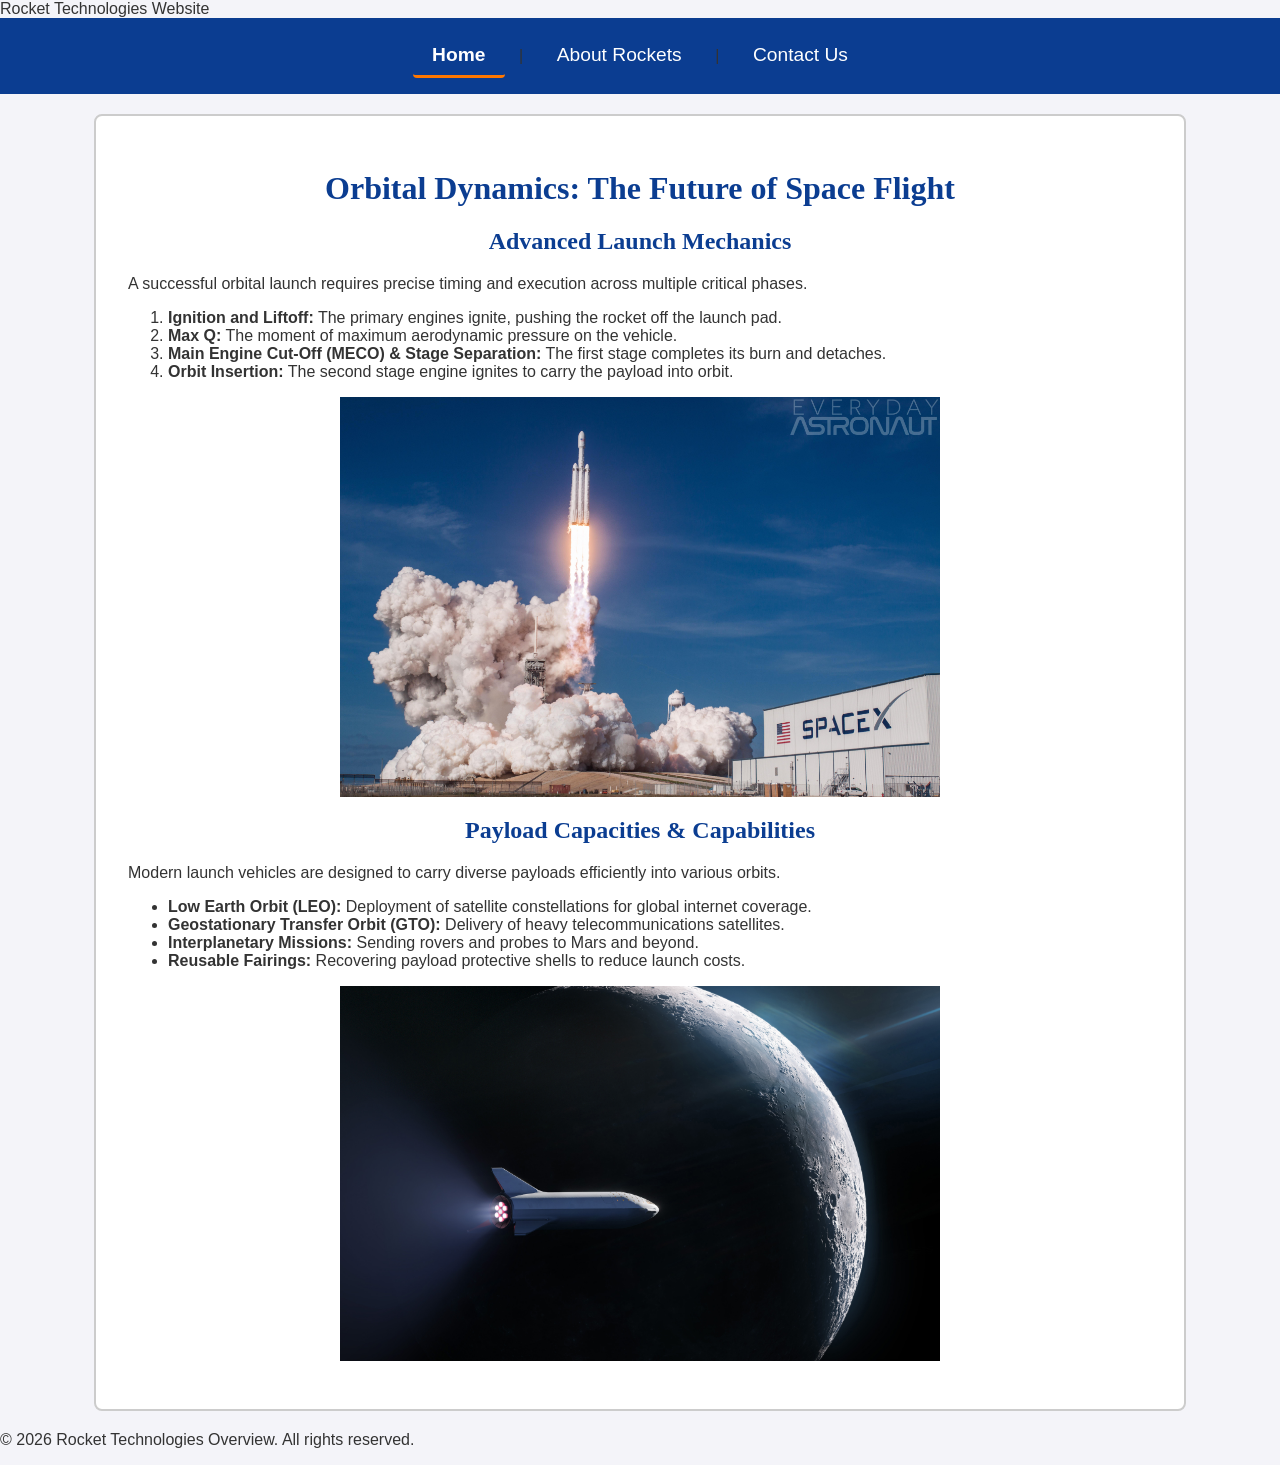
<file: index.html>
<!DOCTYPE html>
<html lang="en">

<head>
    <meta charset="UTF-8">
    <meta name="viewport" content="width=device-width, initial-scale=1.0">
    <title>Next-Generation Rocket Technologies</title>
    <link rel="stylesheet" href="css/style.css">
</head>

<body>

    <header>
        <div>Rocket Technologies Website</div>
    </header>
    <!--<nav>
        <a href="index.html">Home</a> |
        <a href="about.html">About Rockets</a> |
        <a href="contact.html">Contact Us</a>
    </nav>-->
    <nav>
        <a href="index.html" class="active">Home</a> |
        <a href="about.html">About Rockets</a> |
        <a href="contact.html">Contact Us</a>
    </nav>

    <main>
        <h1>Orbital Dynamics: The Future of Space Flight</h1>

        <h2>Advanced Launch Mechanics</h2>
        <p>A successful orbital launch requires precise timing and execution across multiple critical phases.</p>
        <ol>
            <li><strong>Ignition and Liftoff:</strong> The primary engines ignite, pushing the rocket off the launch
                pad.</li>
            <li><strong>Max Q:</strong> The moment of maximum aerodynamic pressure on the vehicle.</li>
            <li><strong>Main Engine Cut-Off (MECO) & Stage Separation:</strong> The first stage completes its burn and
                detaches.</li>
            <li><strong>Orbit Insertion:</strong> The second stage engine ignites to carry the payload into orbit.</li>
        </ol>

        <img src="images/rocket-launch.jpg" alt="A heavy-lift launch vehicle ascending into the sky during liftoff"
            width="600">

        <h2>Payload Capacities & Capabilities</h2>
        <p>Modern launch vehicles are designed to carry diverse payloads efficiently into various orbits.</p>
        <ul>
            <li><strong>Low Earth Orbit (LEO):</strong> Deployment of satellite constellations for global internet
                coverage.</li>
            <li><strong>Geostationary Transfer Orbit (GTO):</strong> Delivery of heavy telecommunications satellites.
            </li>
            <li><strong>Interplanetary Missions:</strong> Sending rovers and probes to Mars and beyond.</li>
            <li><strong>Reusable Fairings:</strong> Recovering payload protective shells to reduce launch costs.</li>
        </ul>

        <img src="images/payload.jpg" alt="A satellite payload encapsulated inside a rocket fairing" width="600">
    </main>

    <footer>
        <p>&copy; 2026 Rocket Technologies Overview. All rights reserved.</p>
    </footer>

</body>

</html>
</file>
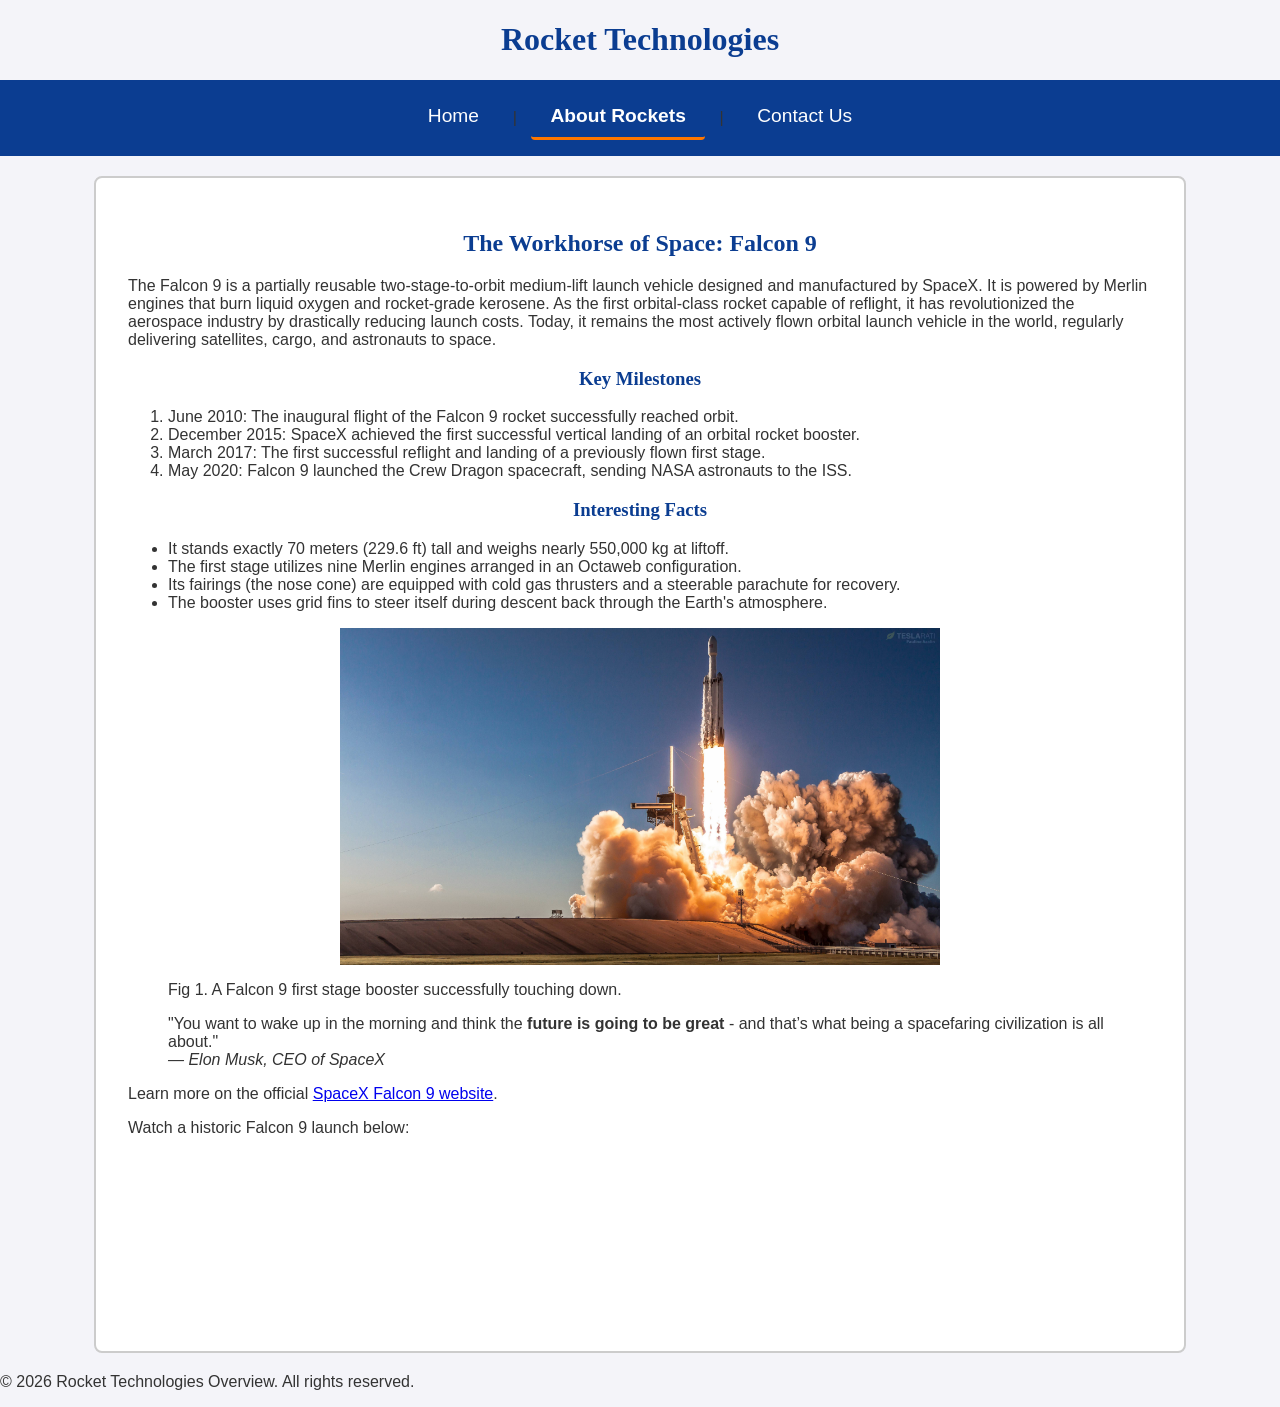
<file: about.html>
<!DOCTYPE html>
<html lang="en">

<head>
    <meta charset="UTF-8">
    <meta name="viewport" content="width=device-width, initial-scale=1.0">
    <title>Rocket Technologies</title>
    <link rel="stylesheet" href="css/style.css">
</head>

<body>

    <header>
        <h1>Rocket Technologies</h1>
    </header>

    <!--<nav>
        <a href="index.html">Home</a> |
        <a href="about.html">About Rockets</a> |
        <a href="contact.html">Contact Us</a>
    </nav>-->

    <nav>
        <a href="index.html">Home</a> |
        <a href="about.html" class="active">About Rockets</a> |
        <a href="contact.html">Contact Us</a>
    </nav>

    <main>
        <h2>The Workhorse of Space: Falcon 9</h2>

        <p>The Falcon 9 is a partially reusable two-stage-to-orbit medium-lift launch vehicle designed and manufactured
            by SpaceX. It is powered by Merlin engines that burn liquid oxygen and rocket-grade kerosene. As the first
            orbital-class rocket capable of reflight, it has revolutionized the aerospace industry by drastically
            reducing launch costs. Today, it remains the most actively flown orbital launch vehicle in the world,
            regularly delivering satellites, cargo, and astronauts to space.</p>

        <h3>Key Milestones</h3>
        <ol>
            <li>June 2010: The inaugural flight of the Falcon 9 rocket successfully reached orbit.</li>
            <li>December 2015: SpaceX achieved the first successful vertical landing of an orbital rocket booster.</li>
            <li>March 2017: The first successful reflight and landing of a previously flown first stage.</li>
            <li>May 2020: Falcon 9 launched the Crew Dragon spacecraft, sending NASA astronauts to the ISS.</li>
        </ol>

        <h3>Interesting Facts</h3>
        <ul>
            <li>It stands exactly 70 meters (229.6 ft) tall and weighs nearly 550,000 kg at liftoff.</li>
            <li>The first stage utilizes nine Merlin engines arranged in an Octaweb configuration.</li>
            <li>Its fairings (the nose cone) are equipped with cold gas thrusters and a steerable parachute for
                recovery.</li>
            <li>The booster uses grid fins to steer itself during descent back through the Earth's atmosphere.</li>
        </ul>

        <figure>
            <img src="images/falcon9.jpg" alt="Falcon 9 first stage booster landing on a droneship" width="600">
            <figcaption>Fig 1. A Falcon 9 first stage booster successfully touching down.</figcaption>
        </figure>

        <blockquote>
            "You want to wake up in the morning and think the <strong>future is going to be great</strong> - and that’s
            what being a spacefaring civilization is all about."<br>
            <cite>— Elon Musk, CEO of SpaceX</cite>
        </blockquote>

        <p>Learn more on the official <a href="https://www.spacex.com/vehicles/falcon-9/" target="_blank"
                rel="noopener">SpaceX Falcon 9 website</a>.</p>

        <p>Watch a historic Falcon 9 launch below:</p>
        <iframe width="560" height="315" src="https://www.youtube.com/embed/Z4TXCZG_NEY" title="Falcon 9 Launch Video"
            allowfullscreen></iframe>
    </main>

    <footer>
        <p>&copy; 2026 Rocket Technologies Overview. All rights reserved.</p>
    </footer>

</body>

</html>
</file>
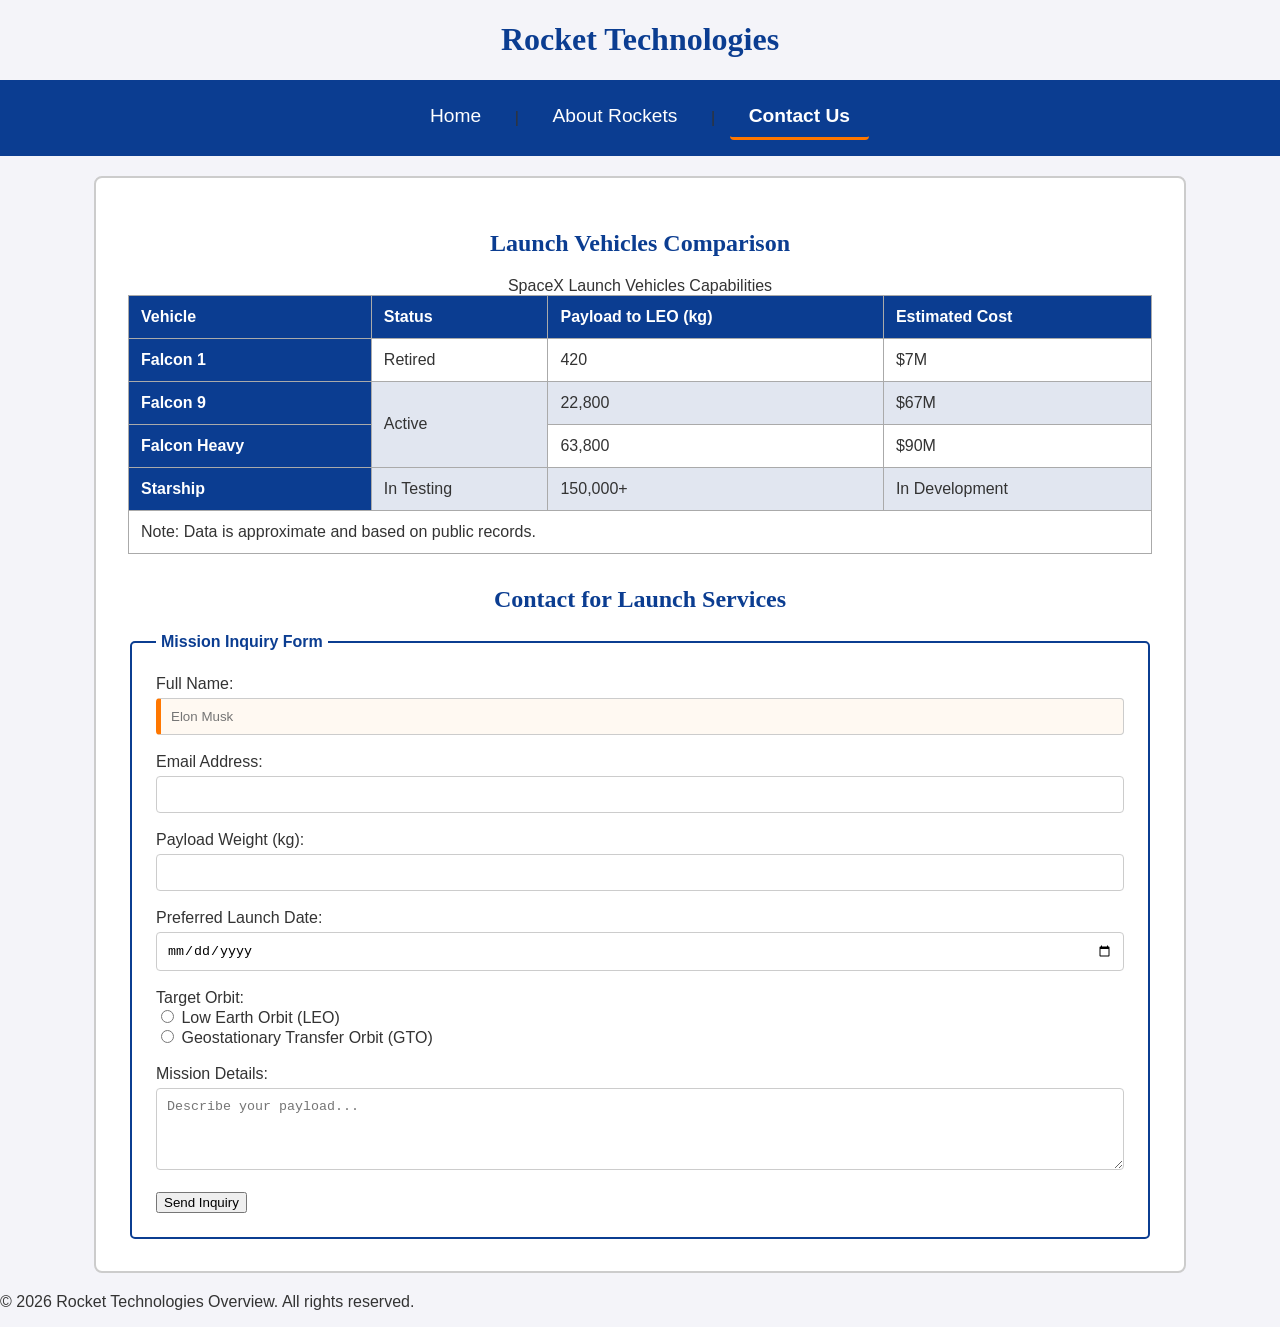
<file: contact.html>
<!DOCTYPE html>
<html lang="en">

<head>
    <meta charset="UTF-8">
    <meta name="viewport" content="width=device-width, initial-scale=1.0">
    <title>Rocket Technologies</title>
    <link rel="stylesheet" href="css/style.css">
</head>

<body>

    <header>
        <h1>Rocket Technologies</h1>
    </header>

    <!--<nav>
        <a href="index.html">Home</a> |
        <a href="about.html">About Rockets</a> |
        <a href="contact.html">Contact Us</a>
    </nav>-->
    <nav>
        <a href="index.html">Home</a> |
        <a href="about.html">About Rockets</a> |
        <a href="contact.html" class="active">Contact Us</a>
    </nav>

    <main>
        <h2>Launch Vehicles Comparison</h2>

        <table> <!--<table border="1">-->
            <caption>SpaceX Launch Vehicles Capabilities</caption>
            <thead>
                <tr>
                    <th scope="col">Vehicle</th>
                    <th scope="col">Status</th>
                    <th scope="col">Payload to LEO (kg)</th>
                    <th scope="col">Estimated Cost</th>
                </tr>
            </thead>
            <tbody>
                <tr>
                    <th scope="row">Falcon 1</th>
                    <td>Retired</td>
                    <td>420</td>
                    <td>$7M</td>
                </tr>
                <tr>
                    <th scope="row">Falcon 9</th>
                    <td rowspan="2">Active</td>
                    <td>22,800</td>
                    <td>$67M</td>
                </tr>
                <tr>
                    <th scope="row">Falcon Heavy</th>
                    <td>63,800</td>
                    <td>$90M</td>
                </tr>
                <tr>
                    <th scope="row">Starship</th>
                    <td>In Testing</td>
                    <td>150,000+</td>
                    <td>In Development</td>
                </tr>
            </tbody>
            <tfoot>
                <tr>
                    <td colspan="4">Note: Data is approximate and based on public records.</td>
                </tr>
            </tfoot>
        </table>

        <h2>Contact for Launch Services</h2>

        <form action="#" method="get">
            <fieldset>
                <legend>Mission Inquiry Form</legend>

                <label for="fullName">Full Name:</label>
                <input type="text" id="fullName" name="fullName" required placeholder="Elon Musk"><br><br>

                <label for="emailAddress">Email Address:</label>
                <input type="email" id="emailAddress" name="emailAddress" required><br><br>

                <label for="payloadWeight">Payload Weight (kg):</label>
                <input type="number" id="payloadWeight" name="payloadWeight" min="1"><br><br>

                <label for="launchDate">Preferred Launch Date:</label>
                <input type="date" id="launchDate" name="launchDate"><br><br>

                <label>Target Orbit:</label><br>
                <input type="radio" id="orbitLEO" name="orbit" value="LEO">
                <label for="orbitLEO">Low Earth Orbit (LEO)</label><br>

                <input type="radio" id="orbitGTO" name="orbit" value="GTO">
                <label for="orbitGTO">Geostationary Transfer Orbit (GTO)</label><br><br>

                <label for="message">Mission Details:</label><br>
                <textarea id="message" name="message" rows="4" cols="40"
                    placeholder="Describe your payload..."></textarea><br><br>

                <input type="submit" value="Send Inquiry">
            </fieldset>
        </form>
    </main>

    <footer>
        <p>&copy; 2026 Rocket Technologies Overview. All rights reserved.</p>
    </footer>

</body>

</html>
</file>
<file: css/style.css>
body {
    font-family: Arial, sans-serif;
    background-color: rgb(244, 244, 249);
    color: #333333;
    margin: 0;
    padding: 0;
}

h1,
h2,
h3 {
    font-family: Georgia, serif;
    color: #0b3d91;
    text-align: center;
    font-weight: bold;
}

main {
    width: 80%;
    margin: 20px auto;
    padding: 2rem;
    background-color: white;
    border: 2px solid #cccccc;
    border-radius: 8px;
}

#fullName {
    border-left: 5px solid hsl(28, 100%, 50%);
    background-color: #fff9f2;
}

nav {
    background-color: #0b3d91;
    text-align: center;
    padding: 1rem 0;
}

nav a {
    color: white;
    text-decoration: none;
    padding: 0.5em 1em;
    margin: 0 10px;
    font-size: 1.2rem;
    border-radius: 4px;
    display: inline-block;
    transition: all 0.3s ease;
}

nav a:hover {
    background-color: hsl(28, 100%, 50%);
    transform: scale(1.1);
    box-shadow: 0px 4px 6px rgba(0, 0, 0, 0.3);
}

.active {
    font-weight: bold;
    border-bottom: 3px solid hsl(28, 100%, 50%);
}

table {
    width: 100%;
    border-collapse: collapse;
    margin-bottom: 2rem;
}

th,
td {
    border: 1px solid #aaaaaa;
    padding: 12px;
    text-align: left;
}

th {
    background-color: #0b3d91;
    color: white;
}

tbody tr:nth-child(even) {
    background-color: rgb(225, 230, 240);
}

fieldset {
    border: 2px solid #0b3d91;
    padding: 1.5rem;
    border-radius: 5px;
}

legend {
    font-weight: bold;
    color: #0b3d91;
    padding: 0 5px;
}

input[type="text"],
input[type="email"],
input[type="number"],
input[type="date"],
textarea {
    width: 100%;
    padding: 10px;
    margin-top: 5px;
    border: 1px solid #cccccc;
    border-radius: 4px;
    box-sizing: border-box;
}

input:focus,
textarea:focus {
    outline: none;
    border: 2px solid hsl(28, 100%, 50%);
    box-shadow: 0 0 8px rgba(255, 136, 0, 0.6);
}

img,
iframe {
    max-width: 100%;
    height: auto;
    display: block;
    margin: 1rem auto;
    border: none;
}
</file>
